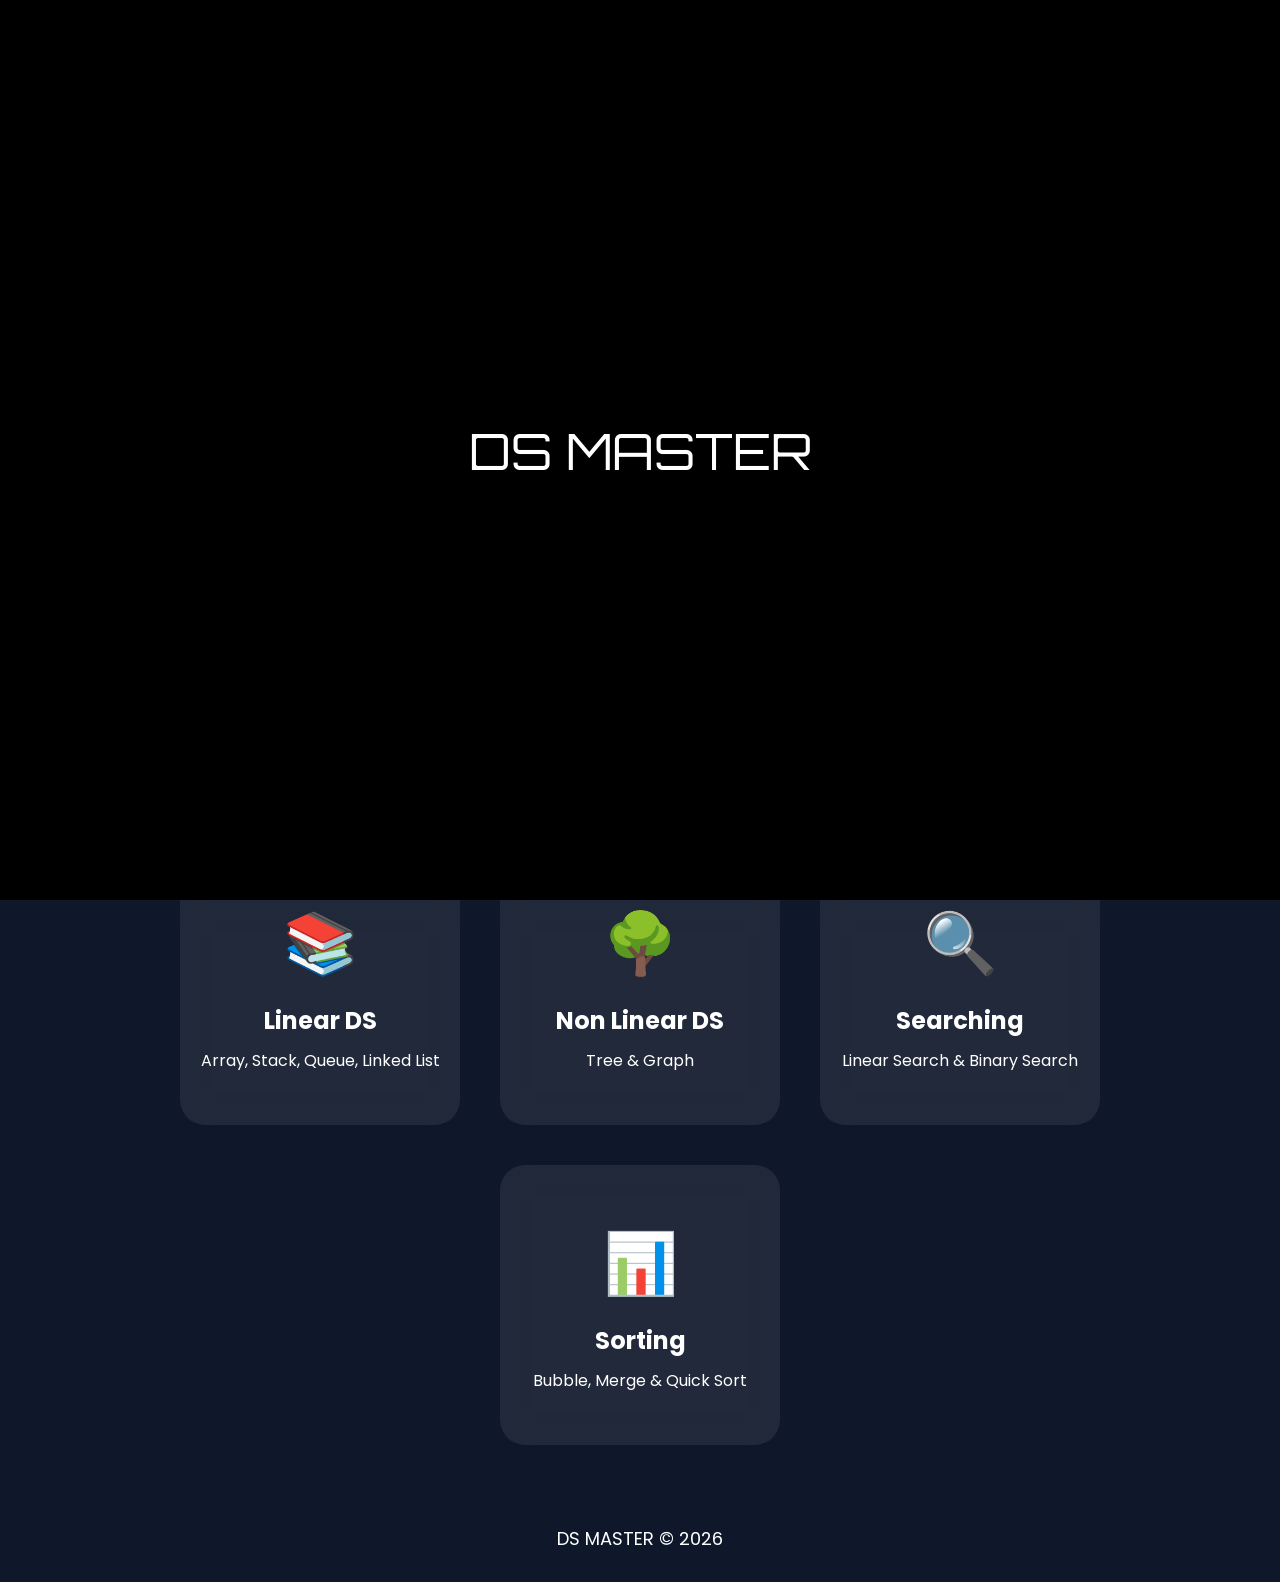
<file: index.html>
<!DOCTYPE html>
<html lang="en">

<head>

<meta charset="UTF-8">
<meta name="viewport" content="width=device-width, initial-scale=1.0">

<title>DS MASTER</title>

<link rel="stylesheet" href="css/style.css">

<link href="https://fonts.googleapis.com/css2?family=Poppins:wght@300;400;500;600;700&family=Orbitron:wght@500;700&display=swap" rel="stylesheet">

</head>

<body>

<div id="loader">
DS MASTER
</div>

<div class="background-animation"></div>

<div class="circle c1"></div>
<div class="circle c2"></div>
<div class="circle c3"></div>

<nav>

<div class="logo">
DS MASTER
</div>

<ul>

<li>
<a href="index.html">Home</a>
</li>

<li>
<a href="pages/linear.html">Linear DS</a>
</li>

<li>
<a href="pages/nonlinear.html">Non Linear DS</a>
</li>

<li>
<a href="pages/searching.html">Searching</a>
</li>

<li>
<a href="pages/sorting.html">Sorting</a>
</li>

</ul>

</nav>

<section class="hero">

<h1 class="typing">
DATA STRUCTURE VISUALIZER
</h1>

<p>
Learn • Visualize • Practice
</p>

<a href="pages/linear.html">

<button>
Explore Now
</button>

</a>

</section>

<section class="cards">

<a href="pages/linear.html" class="card">

<div class="icon">
📚
</div>

<h2>
Linear DS
</h2>

<p>
Array, Stack, Queue, Linked List
</p>

</a>

<a href="pages/nonlinear.html" class="card">

<div class="icon">
🌳
</div>

<h2>
Non Linear DS
</h2>

<p>
Tree & Graph
</p>

</a>

<a href="pages/searching.html" class="card">

<div class="icon">
🔍
</div>

<h2>
Searching
</h2>

<p>
Linear Search & Binary Search
</p>

</a>

<a href="pages/sorting.html" class="card">

<div class="icon">
📊
</div>

<h2>
Sorting
</h2>

<p>
Bubble, Merge & Quick Sort
</p>

</a>

</section>

<footer>

DS MASTER © 2026

</footer>

<script>

window.onload=()=>{

setTimeout(()=>{

document.getElementById("loader").style.display="none";

},1500);

};

</script>

</body>
</html>
</file>
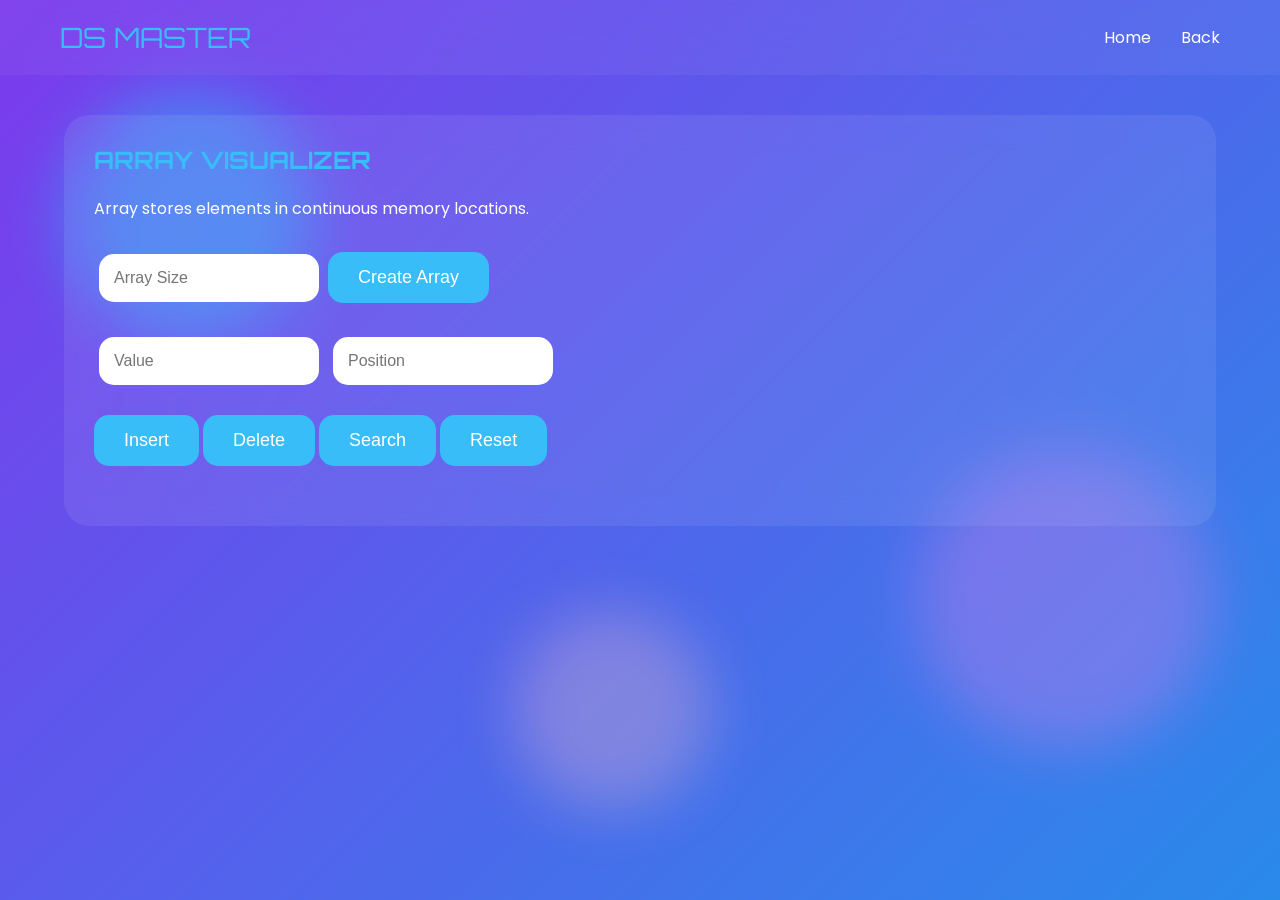
<file: pages/array.html>
<!DOCTYPE html>
<html lang="en">

<head>

<meta charset="UTF-8">
<meta name="viewport" content="width=device-width, initial-scale=1.0">

<title>Array Visualizer</title>

<link rel="stylesheet"
href="../css/style.css">

</head>

<body>

<div class="background-animation"></div>

<div class="circle c1"></div>
<div class="circle c2"></div>
<div class="circle c3"></div>

<nav>

<div class="logo">
DS MASTER
</div>

<ul>

<li>
<a href="../index.html">
Home
</a>
</li>

<li>
<a href="linear.html">
Back
</a>
</li>

</ul>

</nav>

<section class="section">

<h1>
ARRAY VISUALIZER
</h1>

<p>

Array stores elements in
continuous memory locations.

</p>

<br>

<input
type="number"
id="size"
placeholder="Array Size">

<button onclick="createArray()">
Create Array
</button>

<br><br>

<input
id="value"
placeholder="Value">

<input
type="number"
id="position"
placeholder="Position">

<br><br>

<button onclick="insertElement()">
Insert
</button>

<button onclick="deleteElement()">
Delete
</button>

<button onclick="searchElement()">
Search
</button>

<button onclick="resetArray()">
Reset
</button>

<h2 id="message"></h2>

<div
id="arrayContainer"
class="visual">
</div>

</section>

<script src="../js/array.js"></script>

</body>
</html>
</file>
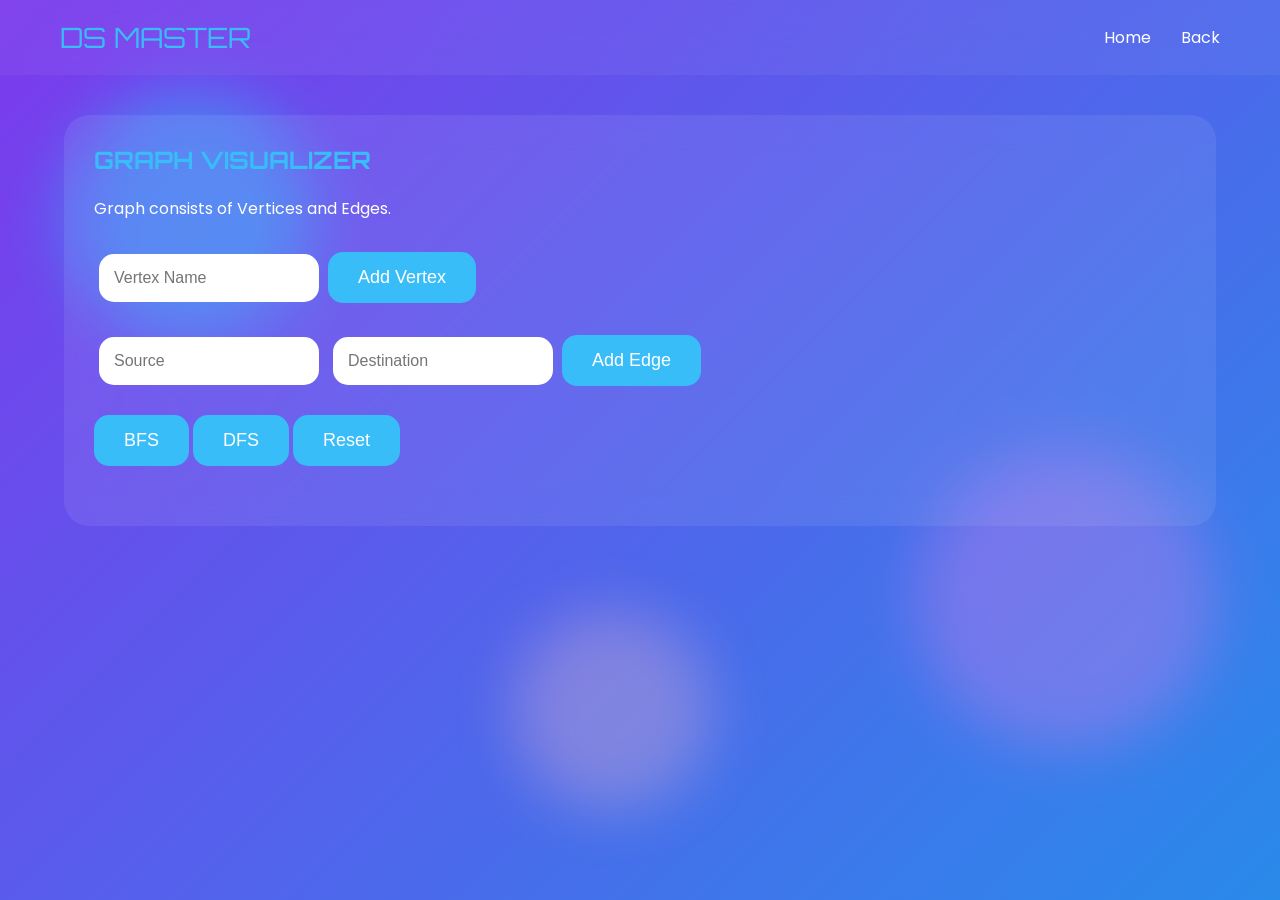
<file: pages/graph.html>
<!DOCTYPE html>
<html lang="en">

<head>

<meta charset="UTF-8">
<meta name="viewport"
content="width=device-width, initial-scale=1.0">

<title>Graph Visualizer</title>

<link rel="stylesheet"
href="../css/style.css">

</head>

<body>

<div class="background-animation"></div>

<div class="circle c1"></div>
<div class="circle c2"></div>
<div class="circle c3"></div>

<nav>

<div class="logo">
DS MASTER
</div>

<ul>

<li>
<a href="../index.html">
Home
</a>
</li>

<li>
<a href="nonlinear.html">
Back
</a>
</li>

</ul>

</nav>

<section class="section">

<h1>
GRAPH VISUALIZER
</h1>

<p>

Graph consists of Vertices
and Edges.

</p>

<br>

<input
id="vertex"
placeholder="Vertex Name">

<button onclick="addVertex()">
Add Vertex
</button>

<br><br>

<input
id="source"
placeholder="Source">

<input
id="destination"
placeholder="Destination">

<button onclick="addEdge()">
Add Edge
</button>

<br><br>

<button onclick="bfsTraversal()">
BFS
</button>

<button onclick="dfsTraversal()">
DFS
</button>

<button onclick="resetGraph()">
Reset
</button>

<h2 id="message"></h2>

<div
id="vertexContainer"
class="graphContainer">
</div>

<div
id="edgeContainer">
</div>

</section>

<script src="../js/graph.js"></script>

</body>
</html>
</file>
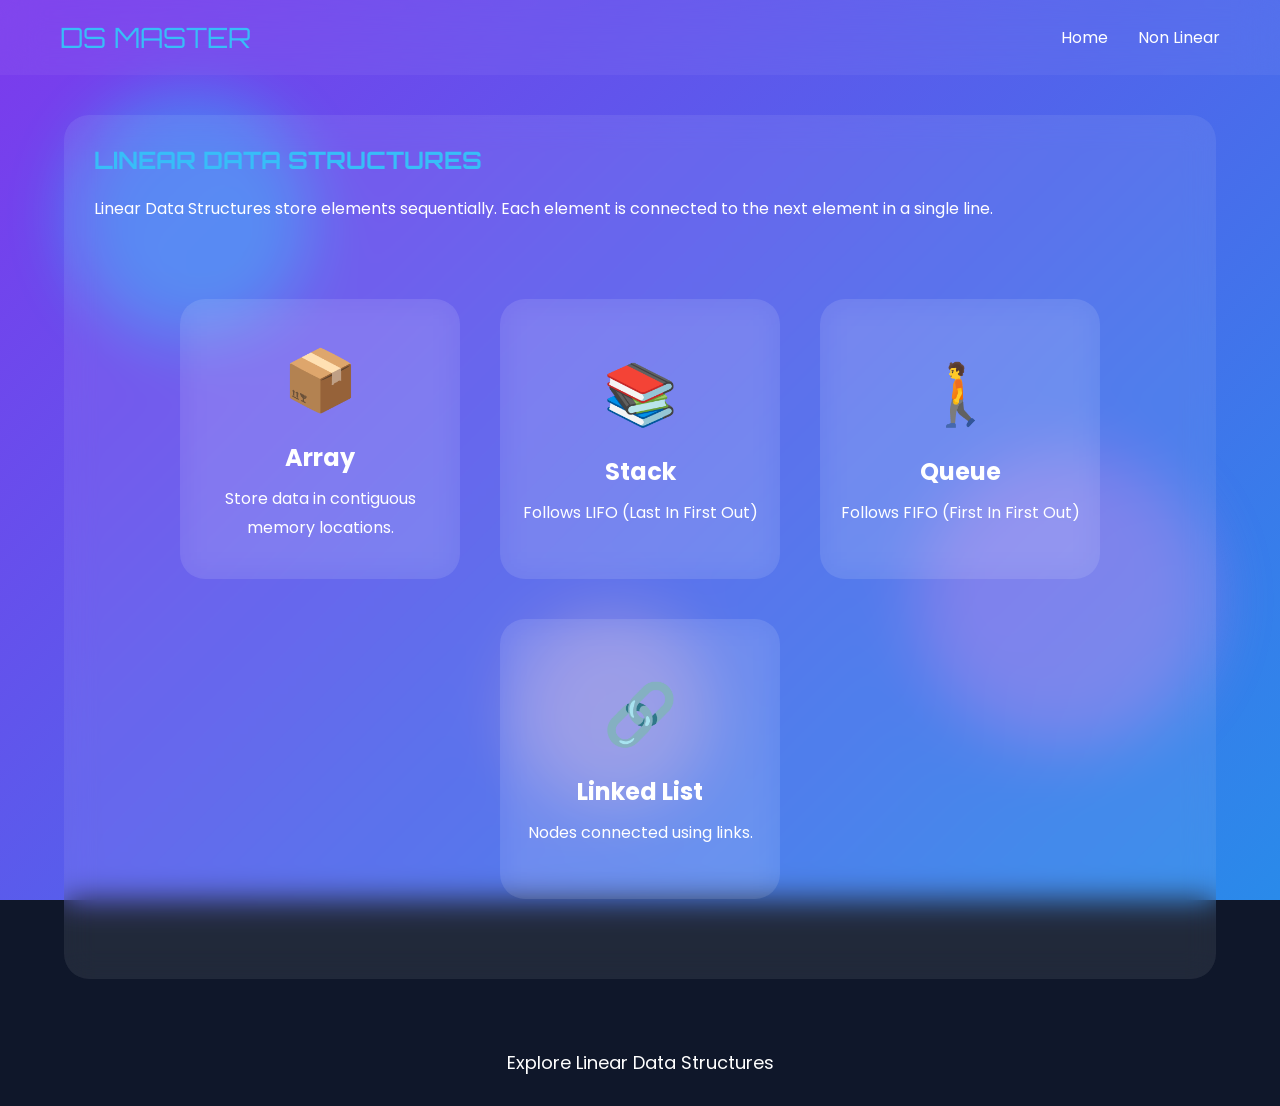
<file: pages/linear.html>
<!DOCTYPE html>
<html lang="en">

<head>

<meta charset="UTF-8">
<meta name="viewport" content="width=device-width, initial-scale=1.0">

<title>Linear Data Structures</title>

<link rel="stylesheet"
href="../css/style.css">

</head>

<body>

<div class="background-animation"></div>

<div class="circle c1"></div>
<div class="circle c2"></div>
<div class="circle c3"></div>

<nav>

<div class="logo">
DS MASTER
</div>

<ul>

<li>
<a href="../index.html">
Home
</a>
</li>

<li>
<a href="nonlinear.html">
Non Linear
</a>
</li>

</ul>

</nav>

<section class="section">

<h1>
LINEAR DATA STRUCTURES
</h1>

<p>

Linear Data Structures store
elements sequentially.

Each element is connected
to the next element in a
single line.

</p>

<br>

<div class="cards">

<a href="array.html" class="card">

<div class="icon">
📦
</div>

<h2>
Array
</h2>

<p>
Store data in contiguous memory
locations.
</p>

</a>

<a href="stack.html" class="card">

<div class="icon">
📚
</div>

<h2>
Stack
</h2>

<p>
Follows LIFO
(Last In First Out)
</p>

</a>

<a href="queue.html" class="card">

<div class="icon">
🚶
</div>

<h2>
Queue
</h2>

<p>
Follows FIFO
(First In First Out)
</p>

</a>

<a href="linkedlist.html" class="card">

<div class="icon">
🔗
</div>

<h2>
Linked List
</h2>

<p>
Nodes connected using links.
</p>

</a>

</div>

</section>

<footer>

Explore Linear Data Structures

</footer>

</body>
</html>
</file>
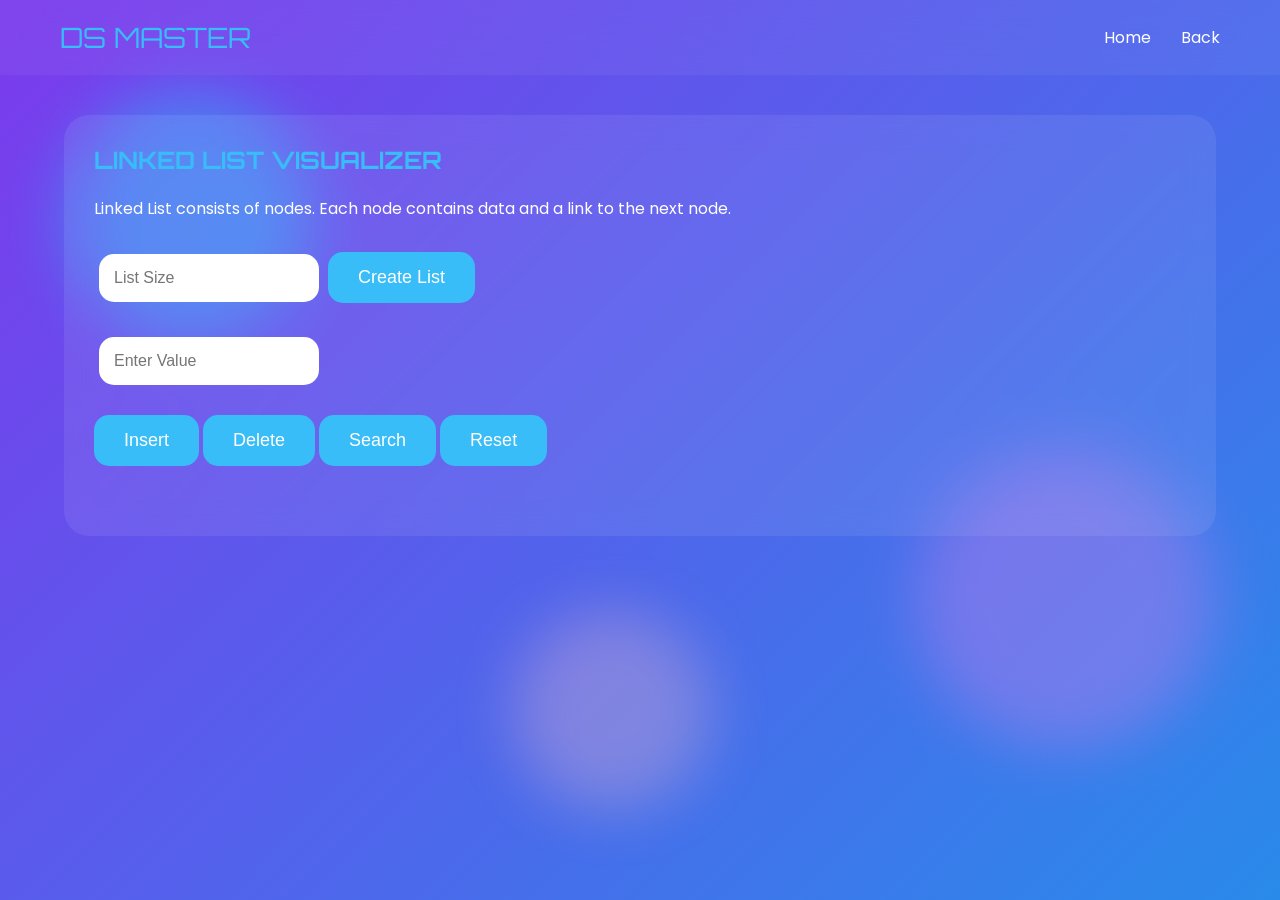
<file: pages/linkedlist.html>
<!DOCTYPE html>
<html lang="en">

<head>

<meta charset="UTF-8">
<meta name="viewport"
content="width=device-width, initial-scale=1.0">

<title>Linked List Visualizer</title>

<link rel="stylesheet"
href="../css/style.css">

</head>

<body>

<div class="background-animation"></div>

<div class="circle c1"></div>
<div class="circle c2"></div>
<div class="circle c3"></div>

<nav>

<div class="logo">
DS MASTER
</div>

<ul>

<li>
<a href="../index.html">
Home
</a>
</li>

<li>
<a href="linear.html">
Back
</a>
</li>

</ul>

</nav>

<section class="section">

<h1>
LINKED LIST VISUALIZER
</h1>

<p>

Linked List consists of nodes.
Each node contains data and a link
to the next node.

</p>

<br>

<input
type="number"
id="size"
placeholder="List Size">

<button onclick="createList()">
Create List
</button>

<br><br>

<input
id="value"
placeholder="Enter Value">

<br><br>

<button onclick="insertNode()">
Insert
</button>

<button onclick="deleteNode()">
Delete
</button>

<button onclick="searchNode()">
Search
</button>

<button onclick="resetList()">
Reset
</button>

<h2 id="message"></h2>

<div
id="listContainer"
class="linkedContainer">
</div>

</section>

<script src="../js/linkedlist.js"></script>

</body>
</html>
</file>
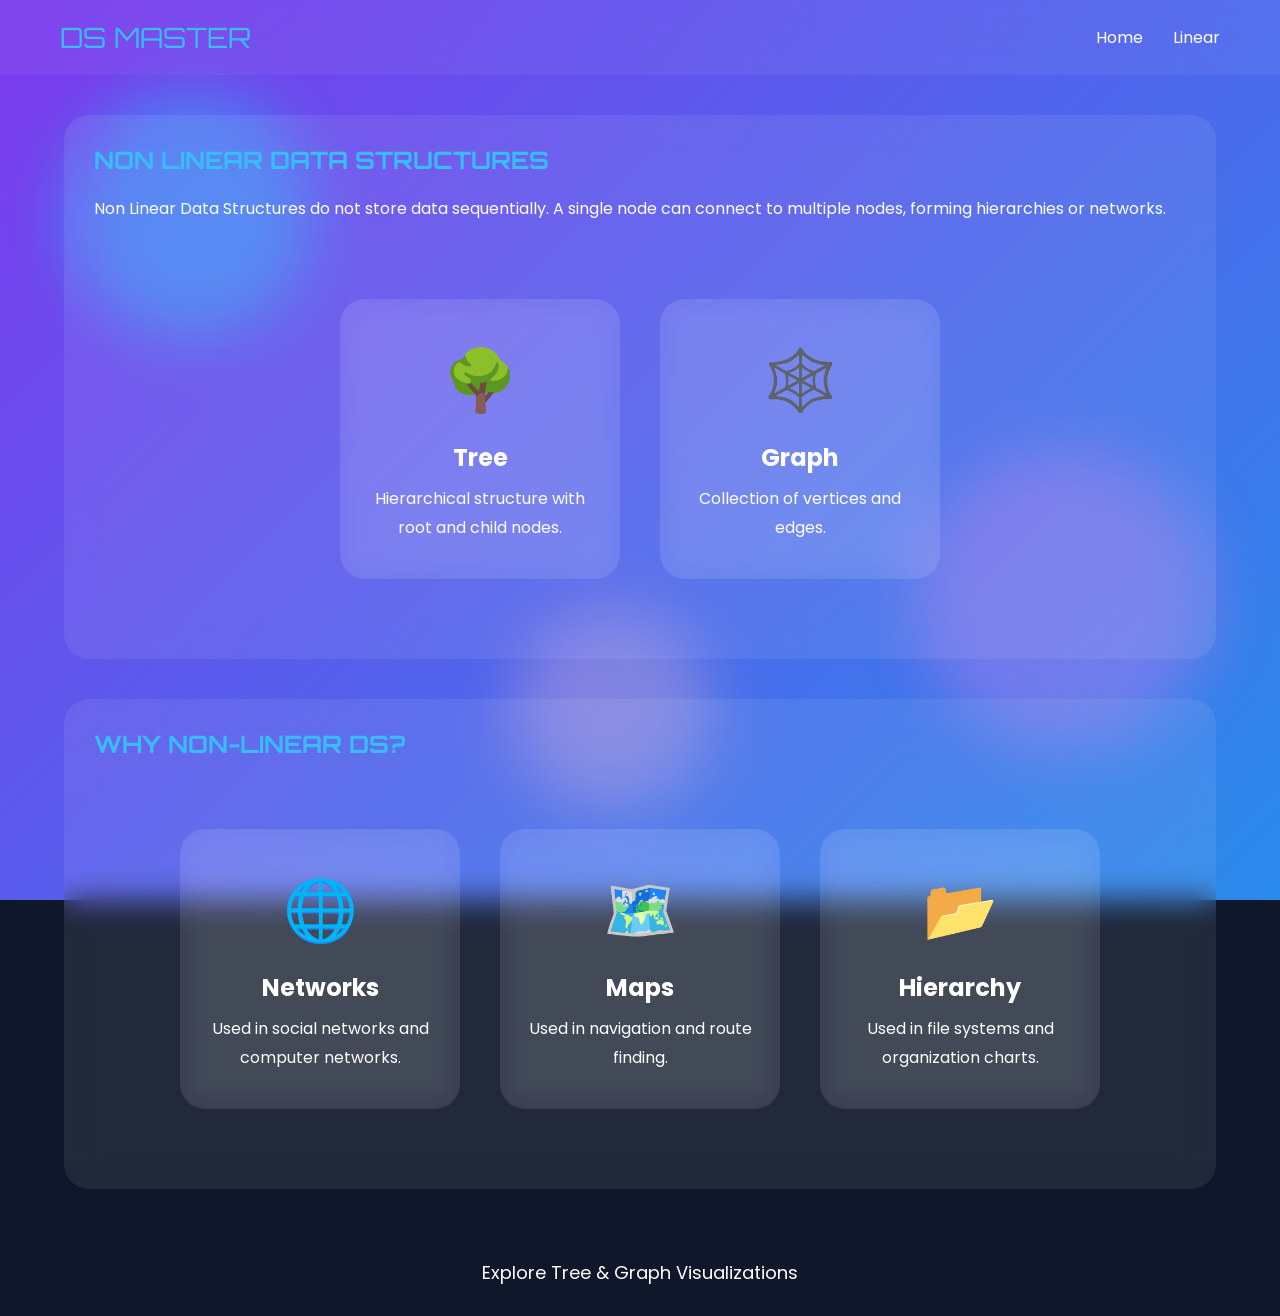
<file: pages/nonlinear.html>
<!DOCTYPE html>
<html lang="en">

<head>

<meta charset="UTF-8">
<meta name="viewport" content="width=device-width, initial-scale=1.0">

<title>Non Linear Data Structures</title>

<link rel="stylesheet"
href="../css/style.css">

</head>

<body>

<div class="background-animation"></div>

<div class="circle c1"></div>
<div class="circle c2"></div>
<div class="circle c3"></div>

<nav>

<div class="logo">
DS MASTER
</div>

<ul>

<li>
<a href="../index.html">
Home
</a>
</li>

<li>
<a href="linear.html">
Linear
</a>
</li>

</ul>

</nav>

<section class="section">

<h1>
NON LINEAR DATA STRUCTURES
</h1>

<p>

Non Linear Data Structures do not
store data sequentially.

A single node can connect to
multiple nodes, forming hierarchies
or networks.

</p>

<br>

<div class="cards">

<a href="tree.html" class="card">

<div class="icon">
🌳
</div>

<h2>
Tree
</h2>

<p>
Hierarchical structure with
root and child nodes.
</p>

</a>

<a href="graph.html" class="card">

<div class="icon">
🕸️
</div>

<h2>
Graph
</h2>

<p>
Collection of vertices
and edges.
</p>

</a>

</div>

</section>

<section class="section">

<h1>
WHY NON-LINEAR DS?
</h1>

<div class="cards">

<div class="card">

<div class="icon">
🌐
</div>

<h2>
Networks
</h2>

<p>
Used in social networks
and computer networks.
</p>

</div>

<div class="card">

<div class="icon">
🗺️
</div>

<h2>
Maps
</h2>

<p>
Used in navigation
and route finding.
</p>

</div>

<div class="card">

<div class="icon">
📂
</div>

<h2>
Hierarchy
</h2>

<p>
Used in file systems
and organization charts.
</p>

</div>

</div>

</section>

<footer>

Explore Tree & Graph Visualizations

</footer>

</body>
</html>
</file>
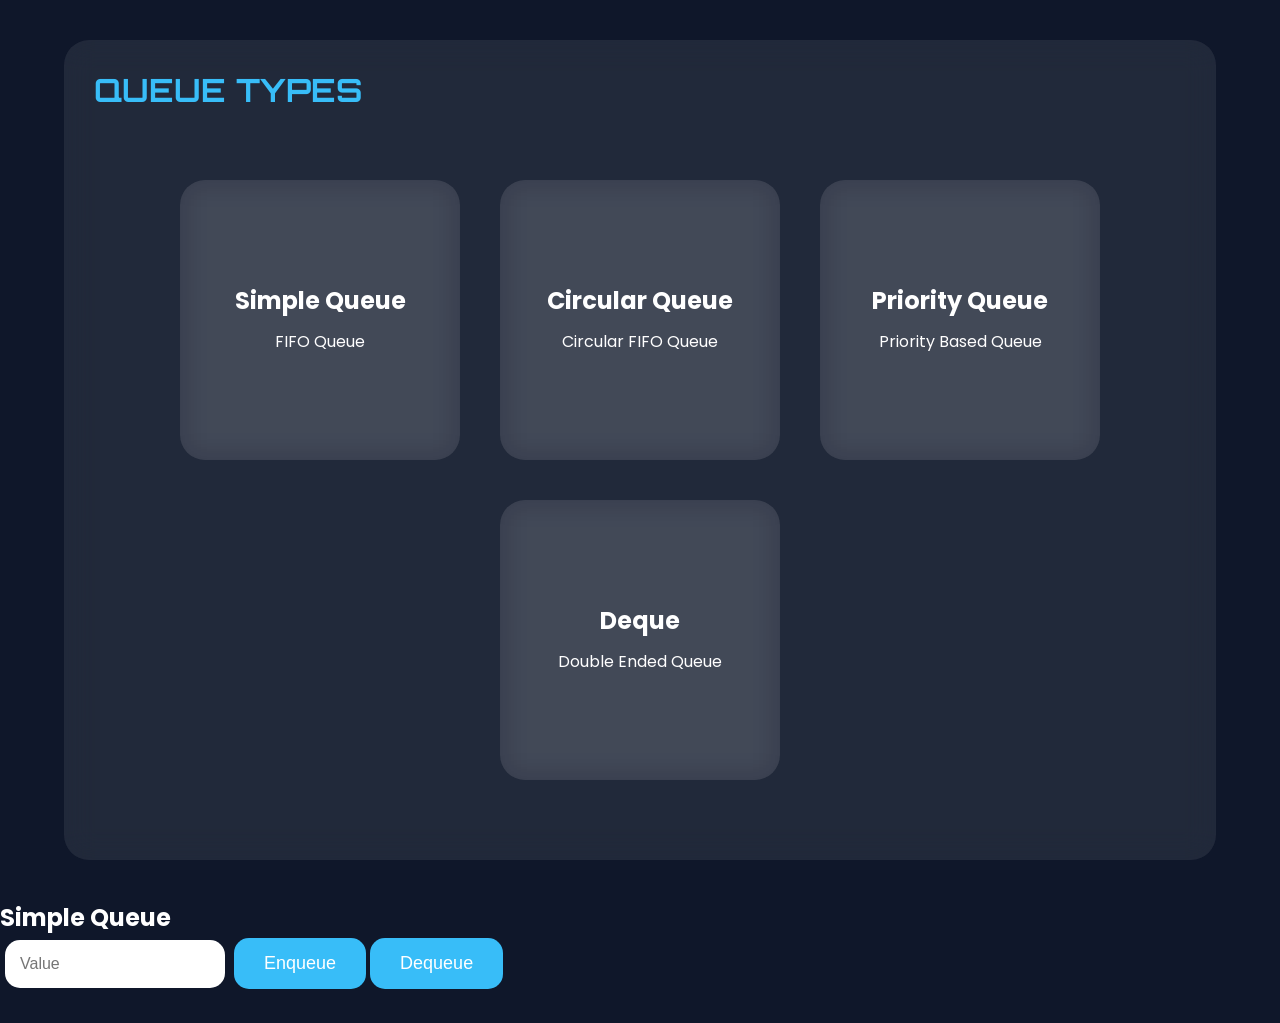
<file: pages/queue.html>
<!DOCTYPE html>
<html>
<head>
    <title>Queue Types</title>
    <link rel="stylesheet" href="../css/style.css">
</head>
<body>

<div class="section">

    <h1>QUEUE TYPES</h1>

    <div class="cards">

        <div class="card" onclick="showSection('simple')">
            <h2>Simple Queue</h2>
            <p>FIFO Queue</p>
        </div>

        <div class="card" onclick="showSection('circular')">
            <h2>Circular Queue</h2>
            <p>Circular FIFO Queue</p>
        </div>

        <div class="card" onclick="showSection('priority')">
            <h2>Priority Queue</h2>
            <p>Priority Based Queue</p>
        </div>

        <div class="card" onclick="showSection('deque')">
            <h2>Deque</h2>
            <p>Double Ended Queue</p>
        </div>

    </div>

</div>

<!-- Simple Queue -->

<div id="simple" class="queueSection">

    <h2>Simple Queue</h2>

    <input id="simpleValue" placeholder="Value">

    <button onclick="enqueueSimple()">Enqueue</button>
    <button onclick="dequeueSimple()">Dequeue</button>

    <div id="simpleDisplay" class="visual"></div>

</div>

<!-- Circular Queue -->

<div id="circular" class="queueSection" style="display:none">

    <h2>Circular Queue</h2>

    <input id="circularValue" placeholder="Value">

    <button onclick="enqueueCircular()">Enqueue</button>
    <button onclick="dequeueCircular()">Dequeue</button>

    <div id="circularDisplay" class="visual"></div>

</div>

<!-- Priority Queue -->

<div id="priority" class="queueSection" style="display:none">

    <h2>Priority Queue</h2>

    <input id="priorityValue" placeholder="Value">
    <input id="priorityNumber" placeholder="Priority">

    <button onclick="insertPriority()">Insert</button>
    <button onclick="deletePriority()">Delete</button>

    <div id="priorityDisplay" class="visual"></div>

</div>

<!-- Deque -->

<div id="deque" class="queueSection" style="display:none">

    <h2>Deque</h2>

    <input id="dequeValue" placeholder="Value">

    <button onclick="insertFront()">Insert Front</button>
    <button onclick="insertRear()">Insert Rear</button>

    <button onclick="deleteFront()">Delete Front</button>
    <button onclick="deleteRear()">Delete Rear</button>

    <div id="dequeDisplay" class="visual"></div>

</div>

<script src="../js/queue.js"></script>

</body>
</html>
</file>
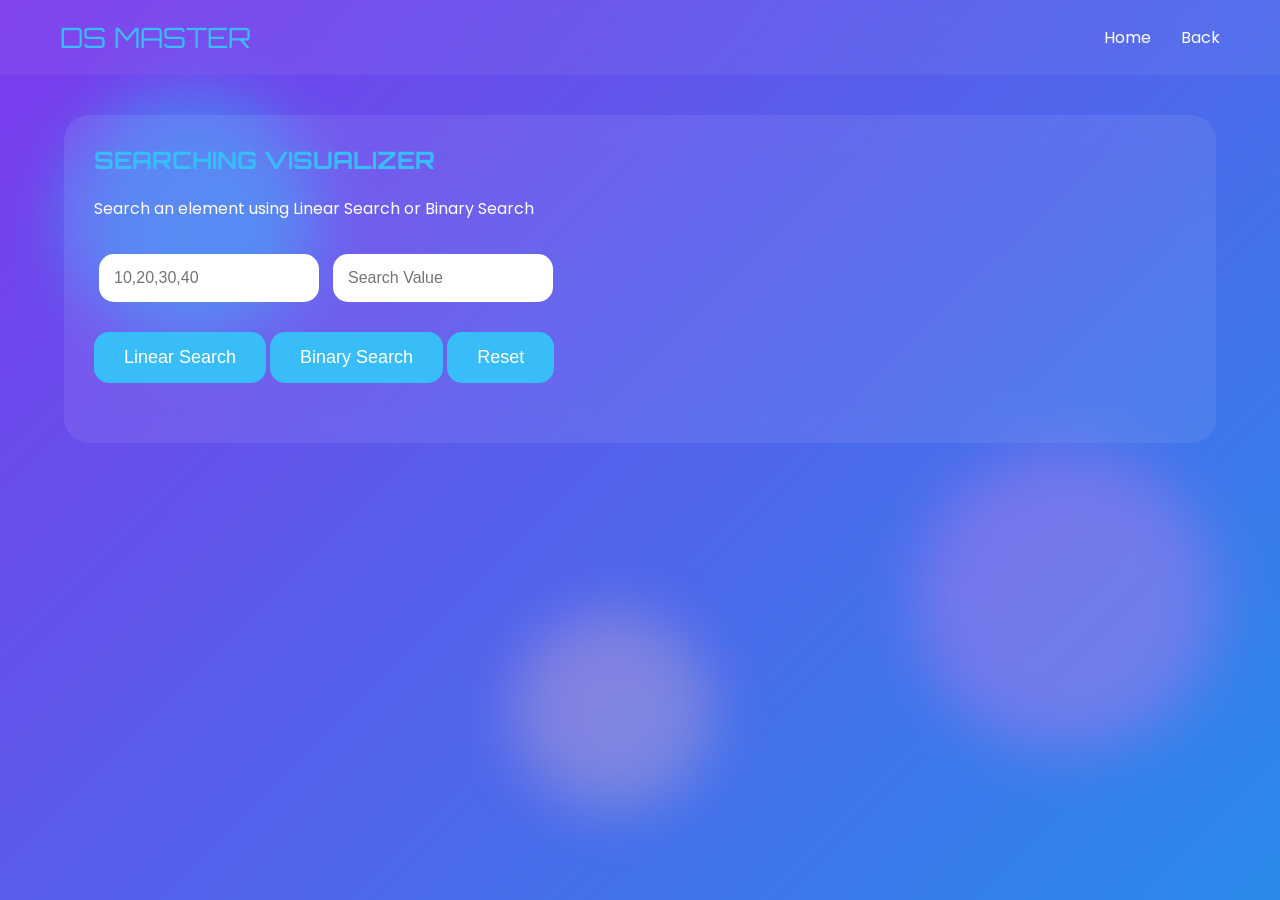
<file: pages/searching.html>
<!DOCTYPE html>
<html lang="en">

<head>

<meta charset="UTF-8">
<meta name="viewport"
content="width=device-width, initial-scale=1.0">

<title>Searching Visualizer</title>

<link rel="stylesheet"
href="../css/style.css">

</head>

<body>

<div class="background-animation"></div>

<div class="circle c1"></div>
<div class="circle c2"></div>
<div class="circle c3"></div>

<nav>

<div class="logo">
DS MASTER
</div>

<ul>

<li>
<a href="../index.html">
Home
</a>
</li>

<li>
<a href="../pages/linear.html">
Back
</a>
</li>

</ul>

</nav>

<section class="section">

<h1>
SEARCHING VISUALIZER
</h1>

<p>

Search an element using
Linear Search or Binary Search

</p>

<br>

<input
id="arrayInput"
placeholder="10,20,30,40">

<input
id="target"
placeholder="Search Value">

<br><br>

<button onclick="linearSearch()">
Linear Search
</button>

<button onclick="binarySearch()">
Binary Search
</button>

<button onclick="resetSearch()">
Reset
</button>

<h2 id="message"></h2>

<div
id="searchContainer"
class="visual">
</div>

</section>

<script src="../js/searching.js"></script>

</body>
</html>
</file>
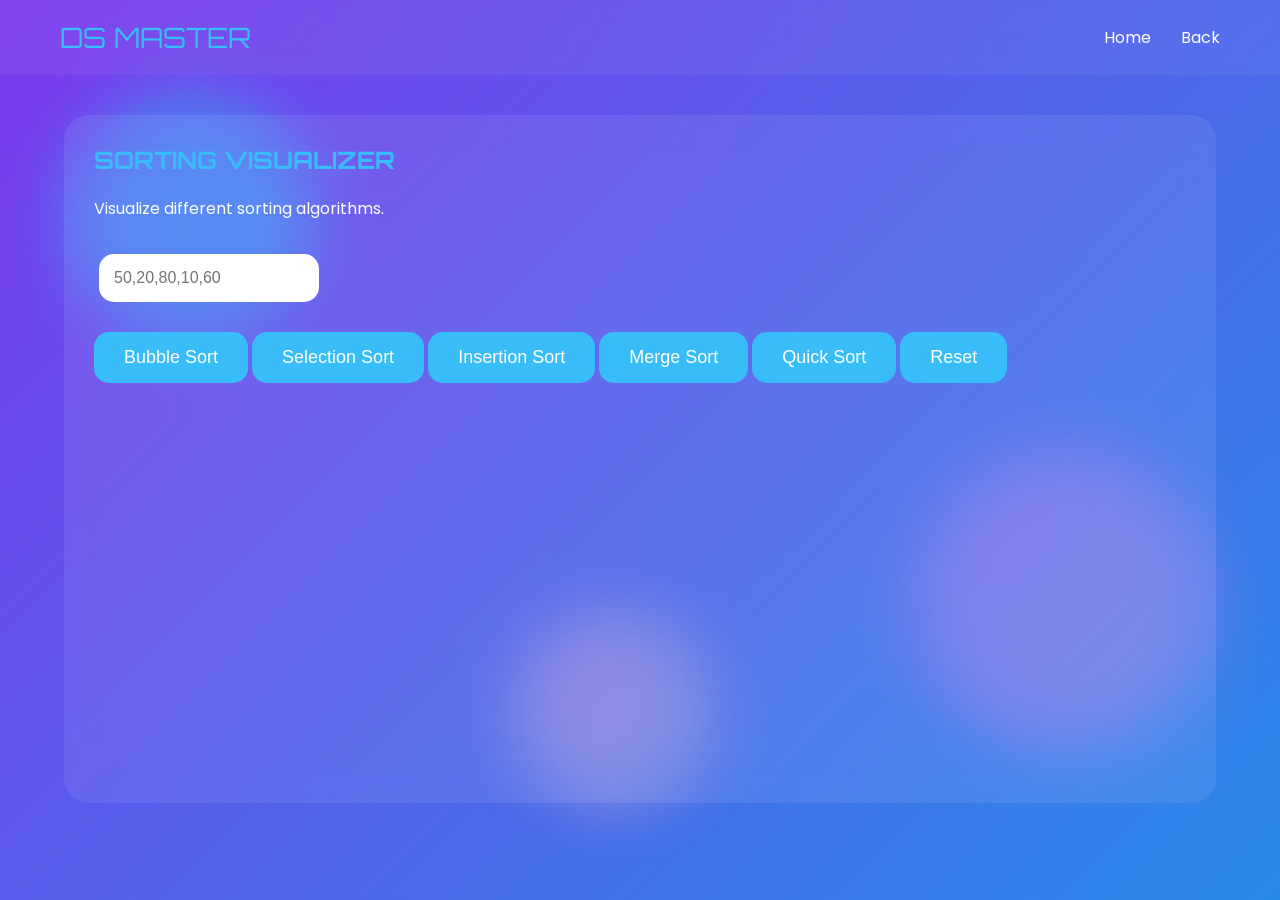
<file: pages/sorting.html>
<!DOCTYPE html>
<html lang="en">

<head>

<meta charset="UTF-8">
<meta name="viewport"
content="width=device-width, initial-scale=1.0">

<title>Sorting Visualizer</title>

<link rel="stylesheet"
href="../css/style.css">

</head>

<body>

<div class="background-animation"></div>

<div class="circle c1"></div>
<div class="circle c2"></div>
<div class="circle c3"></div>

<nav>

<div class="logo">
DS MASTER
</div>

<ul>

<li>
<a href="../index.html">
Home
</a>
</li>

<li>
<a href="../pages/linear.html">
Back
</a>
</li>

</ul>

</nav>

<section class="section">

<h1>
SORTING VISUALIZER
</h1>

<p>

Visualize different sorting algorithms.

</p>

<br>

<input
id="arrayInput"
placeholder="50,20,80,10,60">

<br><br>

<button onclick="bubbleSort()">
Bubble Sort
</button>

<button onclick="selectionSort()">
Selection Sort
</button>

<button onclick="insertionSort()">
Insertion Sort
</button>

<button onclick="mergeSortDisplay()">
Merge Sort
</button>

<button onclick="quickSortDisplay()">
Quick Sort
</button>

<button onclick="resetSorting()">
Reset
</button>

<h2 id="message"></h2>

<div
id="barContainer"
class="barContainer">
</div>

</section>

<script src="../js/sorting.js"></script>

</body>
</html>
</file>
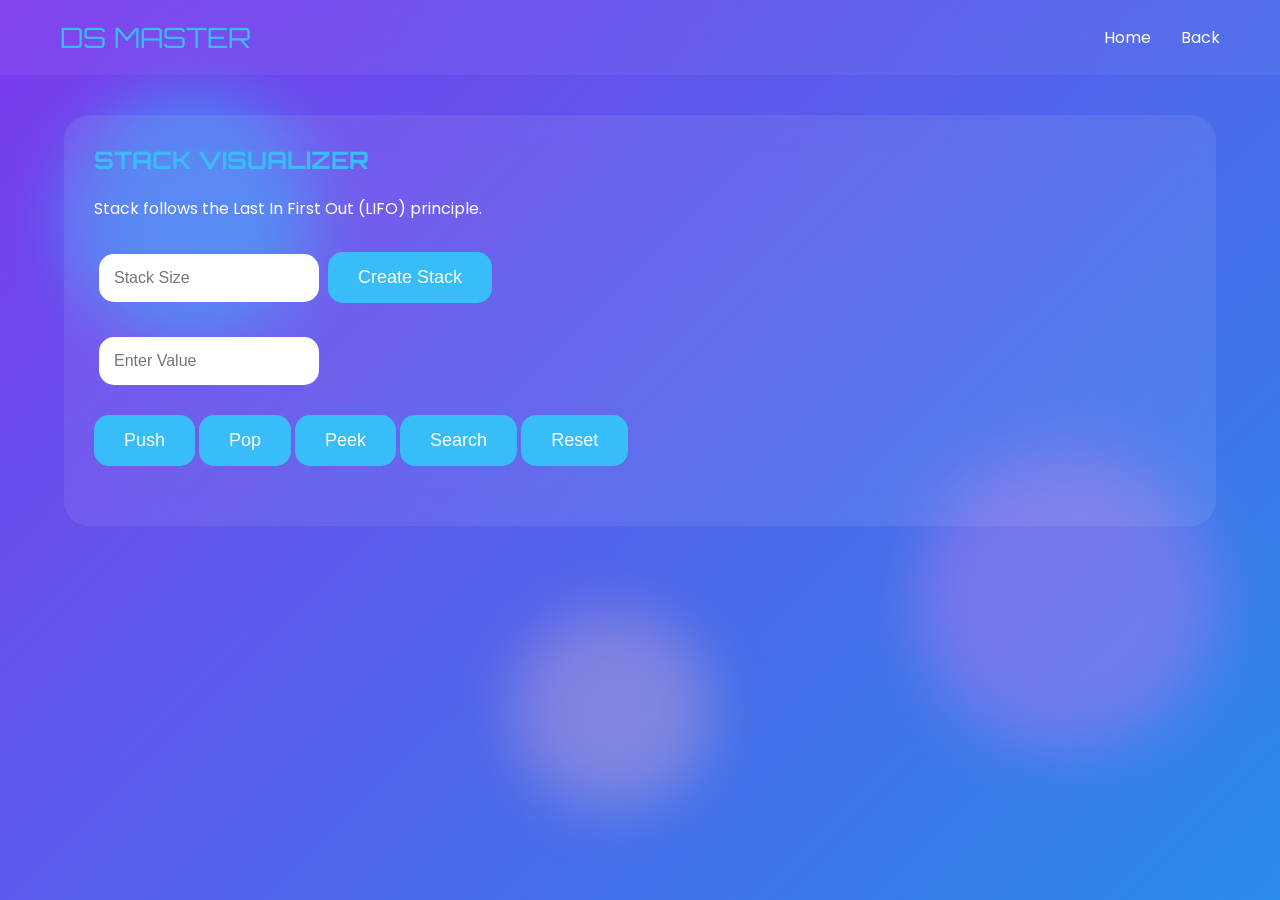
<file: pages/stack.html>
<!DOCTYPE html>
<html lang="en">

<head>

<meta charset="UTF-8">
<meta name="viewport" content="width=device-width, initial-scale=1.0">

<title>Stack Visualizer</title>

<link rel="stylesheet"
href="../css/style.css">

</head>

<body>

<div class="background-animation"></div>

<div class="circle c1"></div>
<div class="circle c2"></div>
<div class="circle c3"></div>

<nav>

<div class="logo">
DS MASTER
</div>

<ul>

<li>
<a href="../index.html">
Home
</a>
</li>

<li>
<a href="linear.html">
Back
</a>
</li>

</ul>

</nav>

<section class="section">

<h1>
STACK VISUALIZER
</h1>

<p>

Stack follows the
Last In First Out (LIFO)
principle.

</p>

<br>

<input
type="number"
id="size"
placeholder="Stack Size">

<button onclick="createStack()">
Create Stack
</button>

<br><br>

<input
id="value"
placeholder="Enter Value">

<br><br>

<button onclick="pushElement()">
Push
</button>

<button onclick="popElement()">
Pop
</button>

<button onclick="peekElement()">
Peek
</button>

<button onclick="searchElement()">
Search
</button>

<button onclick="resetStack()">
Reset
</button>

<h2 id="message"></h2>

<div id="stackContainer"
class="stackArea">
</div>

</section>

<script src="../js/stack.js"></script>

</body>
</html>
</file>
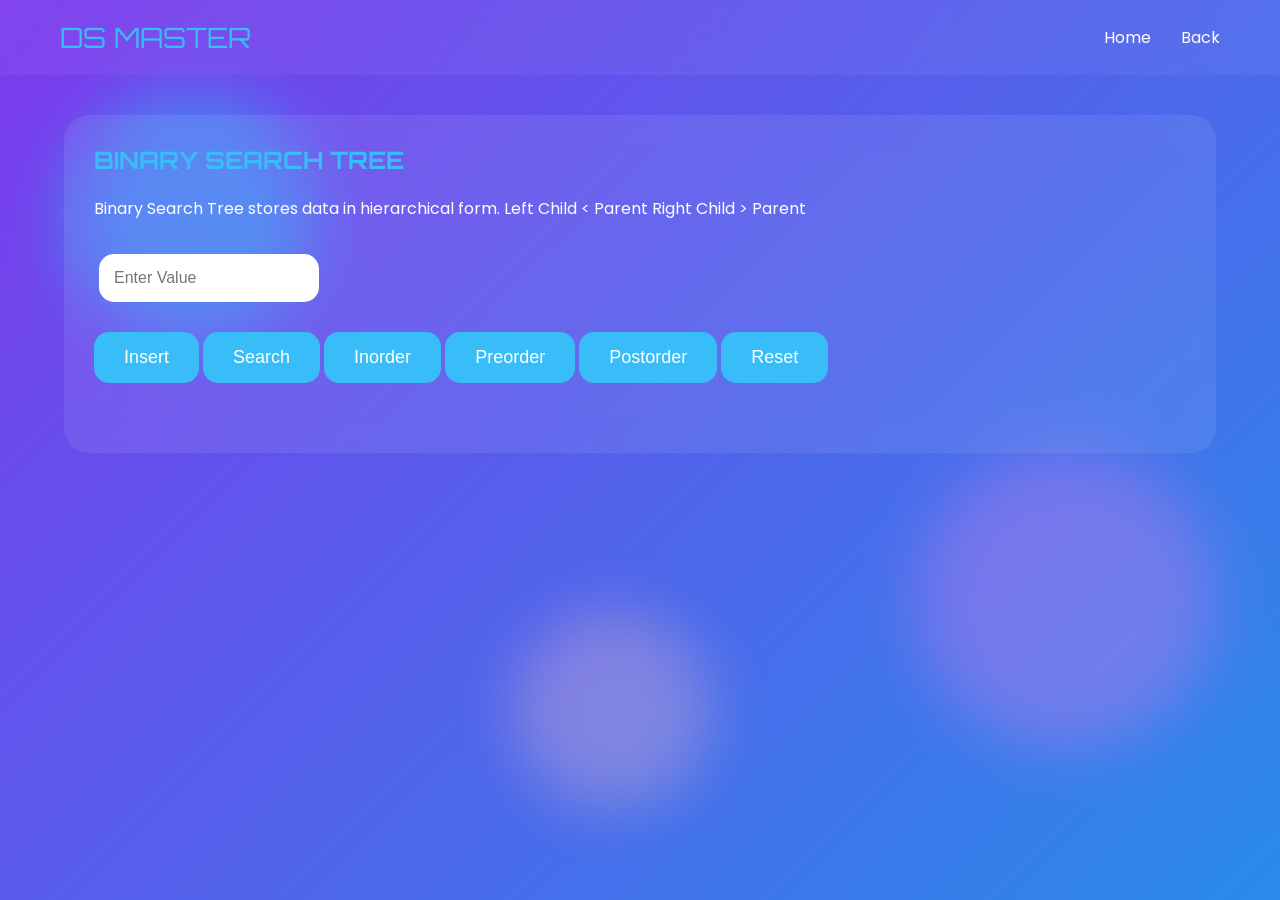
<file: pages/tree.html>
<!DOCTYPE html>
<html lang="en">

<head>

<meta charset="UTF-8">
<meta name="viewport"
content="width=device-width, initial-scale=1.0">

<title>Tree Visualizer</title>

<link rel="stylesheet"
href="../css/style.css">

</head>

<body>

<div class="background-animation"></div>

<div class="circle c1"></div>
<div class="circle c2"></div>
<div class="circle c3"></div>

<nav>

<div class="logo">
DS MASTER
</div>

<ul>

<li>
<a href="../index.html">
Home
</a>
</li>

<li>
<a href="nonlinear.html">
Back
</a>
</li>

</ul>

</nav>

<section class="section">

<h1>
BINARY SEARCH TREE
</h1>

<p>

Binary Search Tree stores data
in hierarchical form.

Left Child < Parent

Right Child > Parent

</p>

<br>

<input
id="value"
type="number"
placeholder="Enter Value">

<br><br>

<button onclick="insertNode()">
Insert
</button>

<button onclick="searchNode()">
Search
</button>

<button onclick="inorder()">
Inorder
</button>

<button onclick="preorder()">
Preorder
</button>

<button onclick="postorder()">
Postorder
</button>

<button onclick="resetTree()">
Reset
</button>

<h2 id="message"></h2>

<div
id="treeContainer"
class="treeContainer">
</div>

</section>

<script src="../js/tree.js"></script>

</body>
</html>
</file>
<file: css/style.css>
@import url('https://fonts.googleapis.com/css2?family=Poppins:wght@300;400;500;600;700&family=Orbitron:wght@500;700&display=swap');

*{
margin:0;
padding:0;
box-sizing:border-box;
}

body{

font-family:'Poppins',sans-serif;

background:#0f172a;

color:white;

overflow-x:hidden;

min-height:100vh;

}

/* LOADER */

#loader{

position:fixed;

top:0;
left:0;

width:100%;
height:100%;

background:#000;

display:flex;

justify-content:center;

align-items:center;

font-size:50px;

font-family:'Orbitron';

z-index:9999;

animation:loaderGlow 2s infinite;

}

@keyframes loaderGlow{

50%{

text-shadow:
0 0 20px cyan,
0 0 40px cyan;

}

}

/* BACKGROUND */

.background-animation{

position:fixed;

top:0;
left:0;

width:100%;
height:100%;

background:

linear-gradient(
-45deg,
#0f172a,
#1e293b,
#0ea5e9,
#7c3aed
);

background-size:400% 400%;

animation:bgMove 15s ease infinite;

z-index:-5;

}

@keyframes bgMove{

0%{
background-position:0% 50%;
}

50%{
background-position:100% 50%;
}

100%{
background-position:0% 50%;
}

}

/* FLOATING CIRCLES */

.circle{

position:fixed;

border-radius:50%;

filter:blur(30px);

opacity:.3;

z-index:-2;

animation:floatBall 10s infinite;

}

.c1{

width:250px;
height:250px;

background:cyan;

top:10%;
left:5%;

}

.c2{

width:300px;
height:300px;

background:violet;

right:5%;
top:50%;

}

.c3{

width:200px;
height:200px;

background:pink;

left:40%;
bottom:10%;

}

@keyframes floatBall{

50%{

transform:
translateY(-50px)
translateX(50px);

}

}

/* NAVBAR */

nav{

display:flex;

justify-content:space-between;

align-items:center;

padding:20px 60px;

background:
rgba(255,255,255,.05);

backdrop-filter:blur(20px);

}

.logo{

font-size:28px;

font-family:'Orbitron';

color:#38bdf8;

}

nav ul{

display:flex;

list-style:none;

gap:30px;

}

nav ul li a{

text-decoration:none;

color:white;

transition:.4s;

}

nav ul li a:hover{

color:#38bdf8;

text-shadow:
0 0 15px cyan;

}

/* HERO */

.hero{

height:80vh;

display:flex;

flex-direction:column;

justify-content:center;

align-items:center;

text-align:center;

}

.typing{

font-family:'Orbitron';

font-size:65px;

overflow:hidden;

white-space:nowrap;

border-right:4px solid cyan;

width:0;

animation:

typing 4s steps(30,end) forwards,

blink .8s infinite;

}

@keyframes typing{

from{
width:0;
}

to{
width:100%;
}

}

@keyframes blink{

50%{
border-color:transparent;
}

}

.hero p{

font-size:24px;

margin-top:20px;

margin-bottom:30px;

}

/* BUTTON */

button{

padding:15px 30px;

border:none;

border-radius:15px;

background:#38bdf8;

color:white;

font-size:18px;

cursor:pointer;

transition:.4s;

}

button:hover{

transform:
scale(1.1);

box-shadow:
0 0 25px cyan;

}

/* CARDS */

.cards{

display:flex;

justify-content:center;

flex-wrap:wrap;

gap:40px;

padding:50px;

}

.card{

width:280px;

height:280px;

background:
rgba(255,255,255,.08);

backdrop-filter:blur(15px);

border-radius:25px;

text-decoration:none;

color:white;

display:flex;

flex-direction:column;

justify-content:center;

align-items:center;

transition:.5s;

}

.card:hover{

transform:
translateY(-15px)
scale(1.05);

box-shadow:
0 0 30px cyan;

}

.icon{

font-size:60px;

margin-bottom:15px;

animation:floatIcon 2s infinite;

}

@keyframes floatIcon{

50%{

transform:
translateY(-10px);

}

}

.card h2{

margin-bottom:10px;

}

.card p{

text-align:center;

padding:0 20px;

}

/* COMMON SECTION */

.section{

width:90%;

margin:40px auto;

padding:30px;

background:
rgba(255,255,255,.08);

backdrop-filter:blur(15px);

border-radius:25px;

}

.section h1{

font-family:'Orbitron';

color:#38bdf8;

margin-bottom:20px;

}

.section p{

line-height:1.8;

}

/* INPUTS */

input{

padding:15px;

width:220px;

border:none;

border-radius:15px;

outline:none;

margin:5px;

font-size:16px;

}

/* VISUAL BOXES */

.visual{

display:flex;

justify-content:center;

flex-wrap:wrap;

margin-top:30px;

}

.box{

width:80px;

height:80px;

background:#3b82f6;

border-radius:15px;

display:flex;

justify-content:center;

align-items:center;

font-size:24px;

font-weight:bold;

margin:10px;

animation:pop .4s;

transition:.4s;

}

.box:hover{

transform:scale(1.15);

}

@keyframes pop{

from{

transform:scale(0);

}

to{

transform:scale(1);

}

}

/* SEARCH HIGHLIGHT */

.highlight{

background:#22c55e;

animation:pulse 1s infinite;

}

@keyframes pulse{

50%{

transform:scale(1.2);

box-shadow:
0 0 30px lime;

}

}

#message{

margin-top:20px;

font-size:22px;

font-weight:600;

color:#facc15;

}

/* FOOTER */

footer{

text-align:center;

padding:30px;

font-size:18px;

}.section{

animation:slideUp 1s ease;

}

@keyframes slideUp{

from{

opacity:0;

transform:
translateY(50px);

}

to{

opacity:1;

transform:
translateY(0);

}

}.card::before{

content:"";

position:absolute;

width:0;

height:0;

background:
rgba(255,255,255,.1);

border-radius:50%;

transition:.6s;

}

.card{

position:relative;

overflow:hidden;

}

.card:hover::before{

width:500px;

height:500px;

}/* SUCCESS FLASH */

.success{

animation:
successFlash 1s;

}

@keyframes successFlash{

0%{

background:
rgba(0,255,0,.3);

}

100%{

background:
transparent;

}

}

/* ARRAY BOX GLOW */

.box{

box-shadow:
0 0 15px rgba(0,255,255,.4);

}

.box:hover{

box-shadow:
0 0 30px cyan;

}

/* MESSAGE ANIMATION */

#message{

animation:
fadeMessage .5s;

}

@keyframes fadeMessage{

from{

opacity:0;

transform:
translateY(20px);

}

to{

opacity:1;

transform:
translateY(0);

}

}/* STACK */

.stackArea{

display:flex;

flex-direction:column;

align-items:center;

margin-top:30px;

}

.stackBox{

width:180px;

height:60px;

background:#2563eb;

margin:5px;

display:flex;

justify-content:center;

align-items:center;

font-size:22px;

font-weight:bold;

border-radius:12px;

animation:stackPush .4s;

box-shadow:
0 0 20px rgba(0,255,255,.3);

}

.topBox{

background:#22c55e;

box-shadow:
0 0 25px lime;

}

@keyframes stackPush{

from{

transform:
translateY(-40px);

opacity:0;

}

to{

transform:
translateY(0);

opacity:1;

}

}/* QUEUE */

.queueArea{

display:flex;

justify-content:center;

align-items:center;

flex-wrap:wrap;

margin-top:30px;

}

.queueBox{

width:90px;

height:90px;

background:#2563eb;

margin:10px;

border-radius:15px;

display:flex;

justify-content:center;

align-items:center;

font-size:22px;

font-weight:bold;

animation:queueMove .5s;

box-shadow:
0 0 20px rgba(0,255,255,.4);

}

.frontBox{

background:#22c55e;

box-shadow:
0 0 25px lime;

}

.rearBox{

background:#f97316;

box-shadow:
0 0 25px orange;

}

@keyframes queueMove{

from{

transform:
translateX(-50px);

opacity:0;

}

to{

transform:
translateX(0);

opacity:1;

}

}/* LINKED LIST */

.linkedContainer{

display:flex;

justify-content:center;

align-items:center;

flex-wrap:wrap;

margin-top:40px;

}

.node{

width:90px;

height:90px;

background:#8b5cf6;

border-radius:50%;

display:flex;

justify-content:center;

align-items:center;

font-size:24px;

font-weight:bold;

animation:nodePop .5s;

box-shadow:
0 0 20px rgba(139,92,246,.5);

}

.arrow{

font-size:40px;

margin:15px;

animation:fadeArrow .5s;

}

.nullBox{

padding:20px;

background:#ec4899;

border-radius:15px;

font-weight:bold;

box-shadow:
0 0 20px pink;

}

.highlightNode{

background:#22c55e;

animation:pulseNode 1s infinite;

}

@keyframes nodePop{

from{

transform:scale(0);

opacity:0;

}

to{

transform:scale(1);

opacity:1;

}

}

@keyframes fadeArrow{

from{

opacity:0;

}

to{

opacity:1;

}

}

@keyframes pulseNode{

50%{

transform:scale(1.15);

box-shadow:
0 0 30px lime;

}

}/* TREE */

.treeContainer{

display:flex;

justify-content:center;

flex-wrap:wrap;

margin-top:40px;

}

.treeNode{

width:90px;

height:90px;

background:#9333ea;

border-radius:50%;

display:flex;

justify-content:center;

align-items:center;

font-size:24px;

font-weight:bold;

margin:15px;

animation:treePop .5s;

box-shadow:
0 0 20px rgba(147,51,234,.5);

}

.treeNode:hover{

transform:scale(1.15);

box-shadow:
0 0 30px violet;

}

@keyframes treePop{

from{

transform:scale(0);

opacity:0;

}

to{

transform:scale(1);

opacity:1;

}

}/* GRAPH */

.graphContainer{

display:flex;

justify-content:center;

flex-wrap:wrap;

gap:20px;

margin-top:30px;

}

.vertex{

width:90px;

height:90px;

background:#f97316;

border-radius:50%;

display:flex;

justify-content:center;

align-items:center;

font-size:24px;

font-weight:bold;

cursor:pointer;

animation:vertexPop .5s;

box-shadow:
0 0 20px rgba(249,115,22,.5);

}

.vertex:hover{

transform:scale(1.15);

box-shadow:
0 0 30px orange;

}

.edge{

margin:10px auto;

width:250px;

padding:12px;

text-align:center;

background:#334155;

border-radius:12px;

animation:fadeEdge .5s;

}

@keyframes vertexPop{

from{

transform:scale(0);

opacity:0;

}

to{

transform:scale(1);

opacity:1;

}

}

@keyframes fadeEdge{

from{

opacity:0;

}

to{

opacity:1;

}

}.searchingBox{

animation:
searchMove 1s ease;

}

@keyframes searchMove{

0%{

transform:
translateY(-40px);

opacity:0;

}

100%{

transform:
translateY(0);

opacity:1;

}

}/* SORTING BARS */

.barContainer{

display:flex;

justify-content:center;

align-items:flex-end;

gap:10px;

height:350px;

margin-top:40px;

}

.bar{

width:60px;

background:
linear-gradient(
to top,
#06b6d4,
#3b82f6
);

display:flex;

justify-content:center;

align-items:flex-start;

padding-top:10px;

font-weight:bold;

border-radius:10px 10px 0 0;

animation:growBar .8s ease;

box-shadow:
0 0 20px rgba(59,130,246,.5);

}

@keyframes growBar{

from{

height:0;

opacity:0;

}

to{

opacity:1;

}

}

.bar:hover{

box-shadow:
0 0 30px cyan;

transform:scale(1.05);

}
</file>
